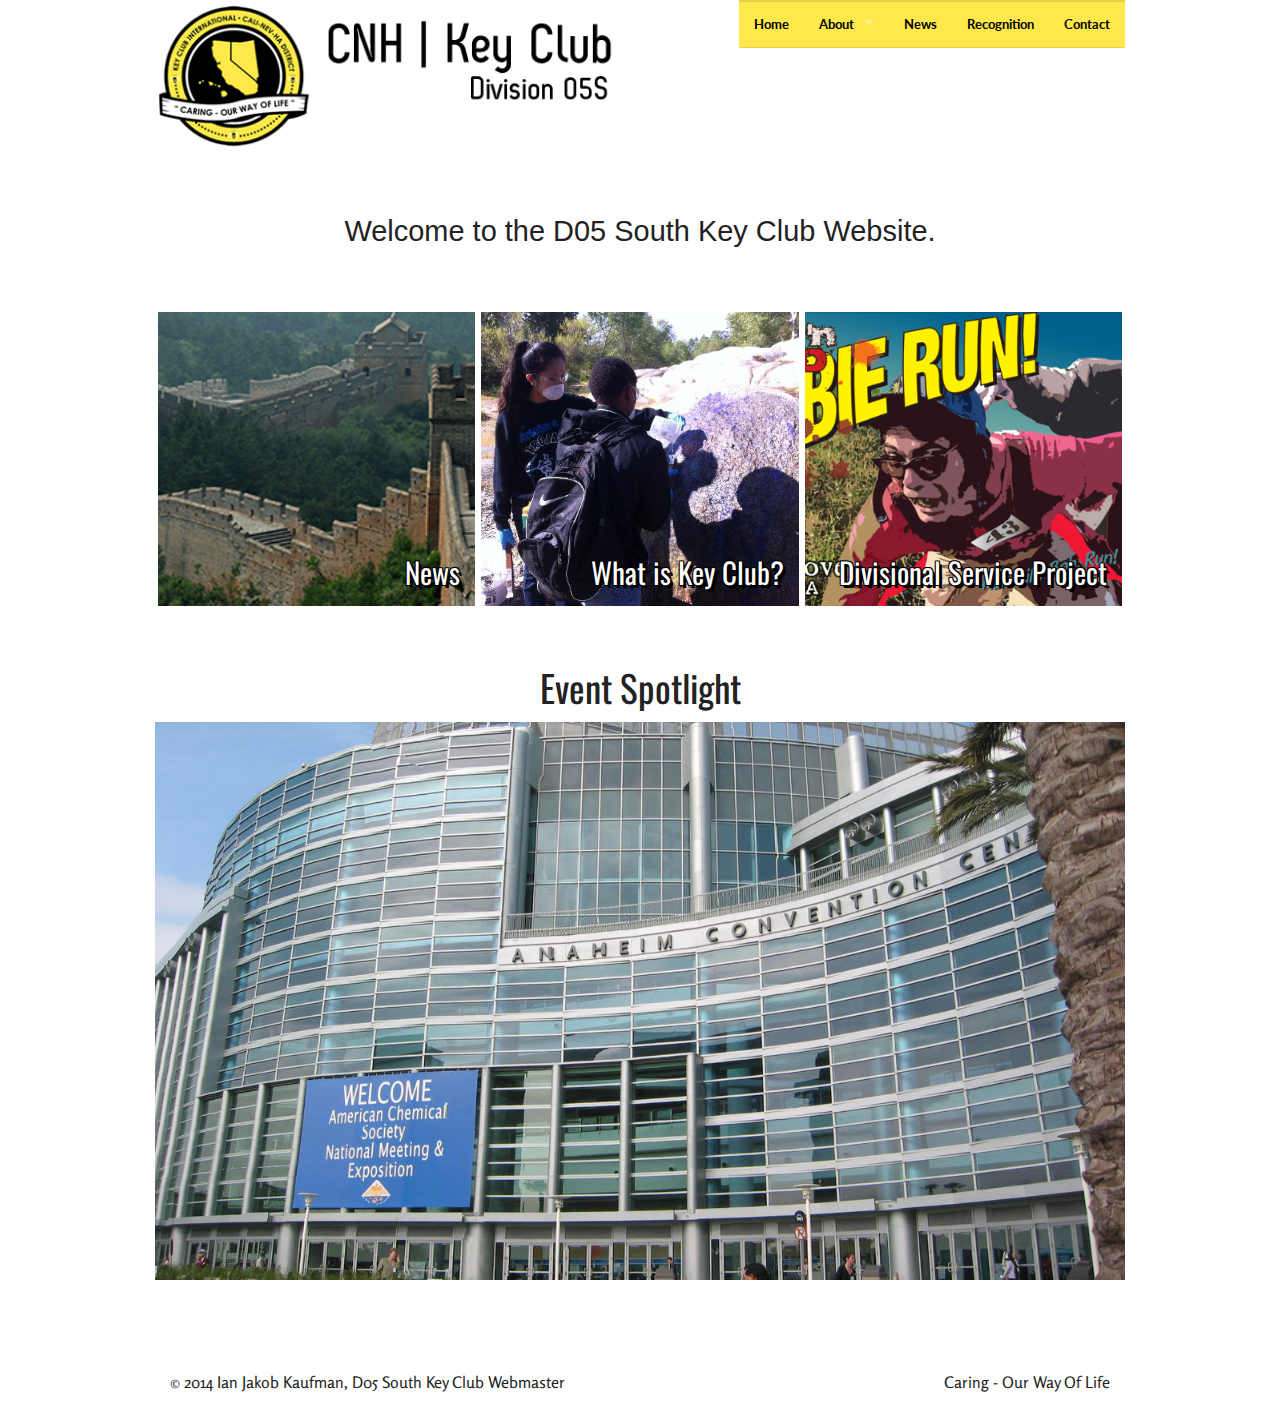
<file: index.html>
<!doctype html>
<html class="no-js" lang="en">
  <head>
    <meta charset="utf-8" />
    <meta name="viewport" content="width=device-width, initial-scale=1.0" />
    <title>Fresno Key Club</title>
    <link rel="stylesheet" href="css/foundation.css" />
    <link rel="stylesheet" href="css/styles.css" />
    <link href='http://fonts.googleapis.com/css?family=Oswald|Rosario' rel='stylesheet' type='text/css'>
    <link href='http://fonts.googleapis.com/css?family=Lato:400,700,400italic' rel='stylesheet' type='text/css'>
    <script src="js/vendor/modernizr.js"></script>
  </head>
  <body>
   
    <div class="row">
      <div class="small-5 medium-4 large-6 columns">
       <h1> <img class="logo" src="img/logo-withname.png" alt="logo"></h1>
       </div>
     
 
   <!-- Navigation -->
    <div class="small-14 medium-8 large-6 columns">
    <nav class="top-bar" data-topbar role="navigation">
  <ul class="title-area">
    <li class="name">
      
    </li>
     <!-- Remove the class "menu-icon" to get rid of menu icon. Take out "Menu" to just have icon alone -->
    <li class="toggle-topbar menu-icon"><a href="#"><span>Menu</span></a></li>
  </ul>

  <section class="top-bar-section">
    <!-- Right Nav Section -->
    

    <!-- Left Nav Section -->
    <ul class="left">
      <li><a href="index.html">Home</a></li>
      <li class="has-dropdown">
        <a href="">About</a>
        <ul class="dropdown">
          <li><a href="about.html">What is Key Club?</a></li>
          <li><a href="#">The Kiwanis Family</a></li>
          <li><a href="cnh.html">CNH District</a></li>
          <li><a href="#">Divisional Executive Team</a></li>
          <li><a href="#">Major Events</a></li>
          <li><a href="#">Focus Charities</a></li>
          <li><a href="#">Partners/Sponsors</a></li>
          <li><a href="#">Clubs</a></li>
        </ul>
          
      </li>
      <li><a href="#">News</a></li>
      <li><a href="#">Recognition</a></li>
      <li><a href="#">Contact</a></li>
    </ul>
  </section>
</nav>
      
        </div>
    </div>
    
   <div class="row padded">
      <div class="large-12 columns">
      	<h3 class="text-center"> Welcome to the D05 South Key Club Website.</h3>
      	
	       
          </div>
      	</div>
     
    
    <div class="row">
       
        <div class="large-12 columns">
            <div id="news" class="large-4   columns backgroundgrid">
                <h3>News</h3>
            </div>
            <div id="whatis" class="large-4 columns backgroundgrid">
                <h3 class="text-right">What is Key Club?</h3>
                
            </div>
            <div id="servproj" class="large-4 medium-12 columns backgroundgrid">
                <h3>Divisional Service Project</h3>
            </div>
        </div>
    </div>
    <div class="row paddedtopbottom">
      <div class="large-12 columns">
      	<div class=" "><h2 class="text-center">Event Spotlight</h2>
	      <div class="highlight">
	       <img class="img-caption" src="img/hero.jpg"  alt="Showcase">
	       <div class="text-content"><span>ICON 2014
Key Club's 2014 International Convention in Anaheim, CA</span></div>
          </div>
      	</div>
      </div>
    </div>

   
    <div class="row">
     <footer class="large 12 columns">
        <div class="large-6 small-12 columns">
            &#0169; 2014 Ian Jakob Kaufman, D05 South Key Club  Webmaster
        </div>
        <div class="large-4 small-12 columns">
            <p class="text-right">Caring - Our Way Of Life </p>
        </div>
    </footer>
    </div>

    <script src="js/vendor/jquery.js"></script>
    <script src="js/foundation.min.js"></script>
    <script>
      $(document).foundation();
    </script>
  </body>
</html>
</file>
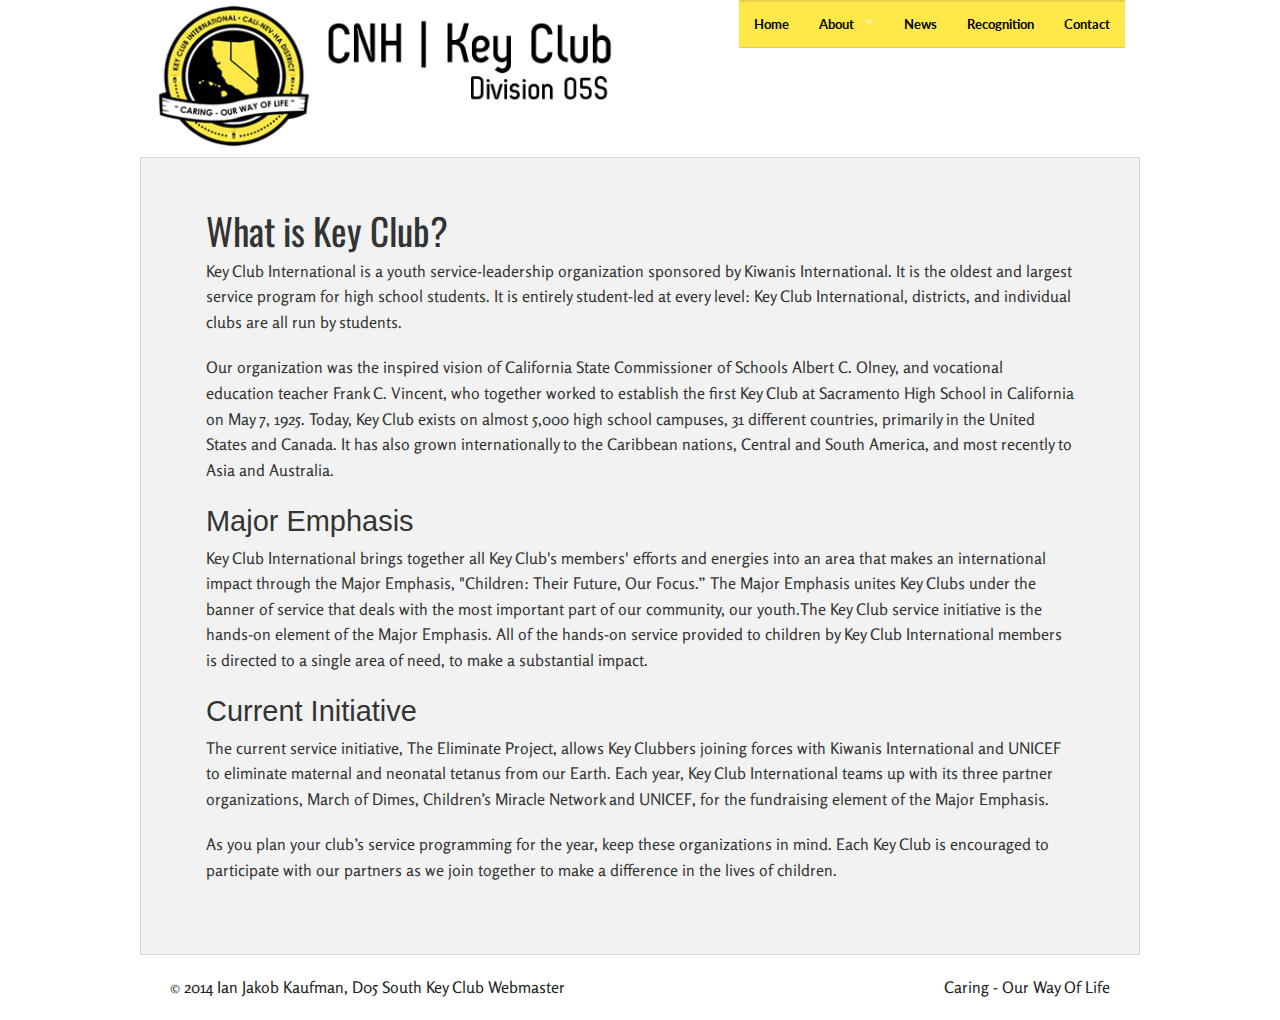
<file: about.html>
<!doctype html>
<html class="no-js" lang="en">
  <head>
    <meta charset="utf-8" />
    <meta name="viewport" content="width=device-width, initial-scale=1.0" />
    <title>What is Key Club?</title>
    <link rel="stylesheet" href="css/foundation.css" />
    <link rel="stylesheet" href="css/styles.css" />
    <link href='http://fonts.googleapis.com/css?family=Oswald|Rosario' rel='stylesheet' type='text/css'>
    <link href='http://fonts.googleapis.com/css?family=Lato:400,700,400italic' rel='stylesheet' type='text/css'>
    <script src="js/vendor/modernizr.js"></script>
  </head>
  <body>
   
    <div class="row">
      <div class="small-5 medium-4 large-6 columns">
       <h1> <img class="logo" src="img/logo-withname.png" alt="logo"></h1>
       </div>
     
 
   <!-- Navigation -->
    <div class="small-14 medium-8 large-6 columns">
        <nav class="top-bar" data-topbar role="navigation">
  <ul class="title-area">
    <li class="name">
      
    </li>
     <!-- Remove the class "menu-icon" to get rid of menu icon. Take out "Menu" to just have icon alone -->
    <li class="toggle-topbar menu-icon"><a href="#"><span>Menu</span></a></li>
  </ul>

  <section class="top-bar-section">
    <!-- Right Nav Section -->
    

    <!-- Left Nav Section -->
    <ul class="left">
      <li><a href="index.html">Home</a></li>
      <li class="has-dropdown">
        <a href="">About</a>
        <ul class="dropdown">
          <li><a href="about.html">What is Key Club?</a></li>
          <li><a href="cnh.html">CNH District</a></li>
        </ul>
          
      </li>
      <li><a href="news.html">News</a></li>
      <li><a href="#">Recognition</a></li>
      <li><a href="#">Contact</a></li>
    </ul>
  </section>
</nav>
        </div>
    </div>
    
   <div class="row padded panel">
      <div class="large-12 columns ">
      	<h2> What is Key Club?</h2>
          <p>Key Club International is a youth service-leadership organization sponsored by Kiwanis International. It is the oldest and largest service program for high school students. It is entirely student-led at every level: Key Club International, districts, and individual clubs are all run by students.</p>
          <p>Our organization was the inspired vision of California State Commissioner of Schools Albert C. Olney, and vocational education teacher Frank C. Vincent, who together worked to establish the first Key Club at Sacramento High School in California on May 7, 1925. Today, Key Club exists on almost 5,000 high school campuses, 31 different countries, primarily in the United States and Canada. It has also grown internationally to the Caribbean nations, Central and South America, and most recently to Asia and Australia. </p> 
      </div>
    
      <div class="large-12 columns ">
	       	<h3> Major Emphasis</h3>
	       	<p>Key Club International brings together all Key Club's members' efforts and energies into an area that makes an international impact through the Major Emphasis, "Children: Their Future, Our Focus.” The Major Emphasis unites Key Clubs under the banner of service that deals with the most important part of our community, our youth.The Key Club service initiative is the hands-on element of the Major Emphasis. All of the hands-on service provided to children by Key Club International members is directed to a single area of need, to make a substantial impact.</p>
      </div>
      
     <div class="large-12 columns ">
	       	<h3> Current Initiative</h3>
          <p>The current service initiative, The Eliminate Project, allows Key Clubbers joining forces with Kiwanis International and UNICEF to eliminate maternal and neonatal tetanus from our Earth. Each year, Key Club International teams up with its three partner organizations, March of Dimes, Children’s Miracle Network and UNICEF, for the fundraising element of the Major Emphasis.</p>
	       	<p> As you plan your club’s service programming for the year, keep these organizations in mind. Each Key Club is encouraged to participate with our partners as we join together to make a difference in the lives of children.</p>
      </div>
      
    </div>
     
    <div class="row">
     <footer class="large 12 columns">
        <div class="large-6 small-12 columns">
            &#0169; 2014 Ian Jakob Kaufman, D05 South Key Club  Webmaster
        </div>
        <div class="large-4 small-12 columns">
            <p class="text-right">Caring - Our Way Of Life </p>
        </div>
    </footer>
    </div>
      
    


    <script src="js/vendor/jquery.js"></script>
    <script src="js/foundation.min.js"></script>
    <script>
      $(document).foundation();
    </script>
  </body>
</html>
</file>
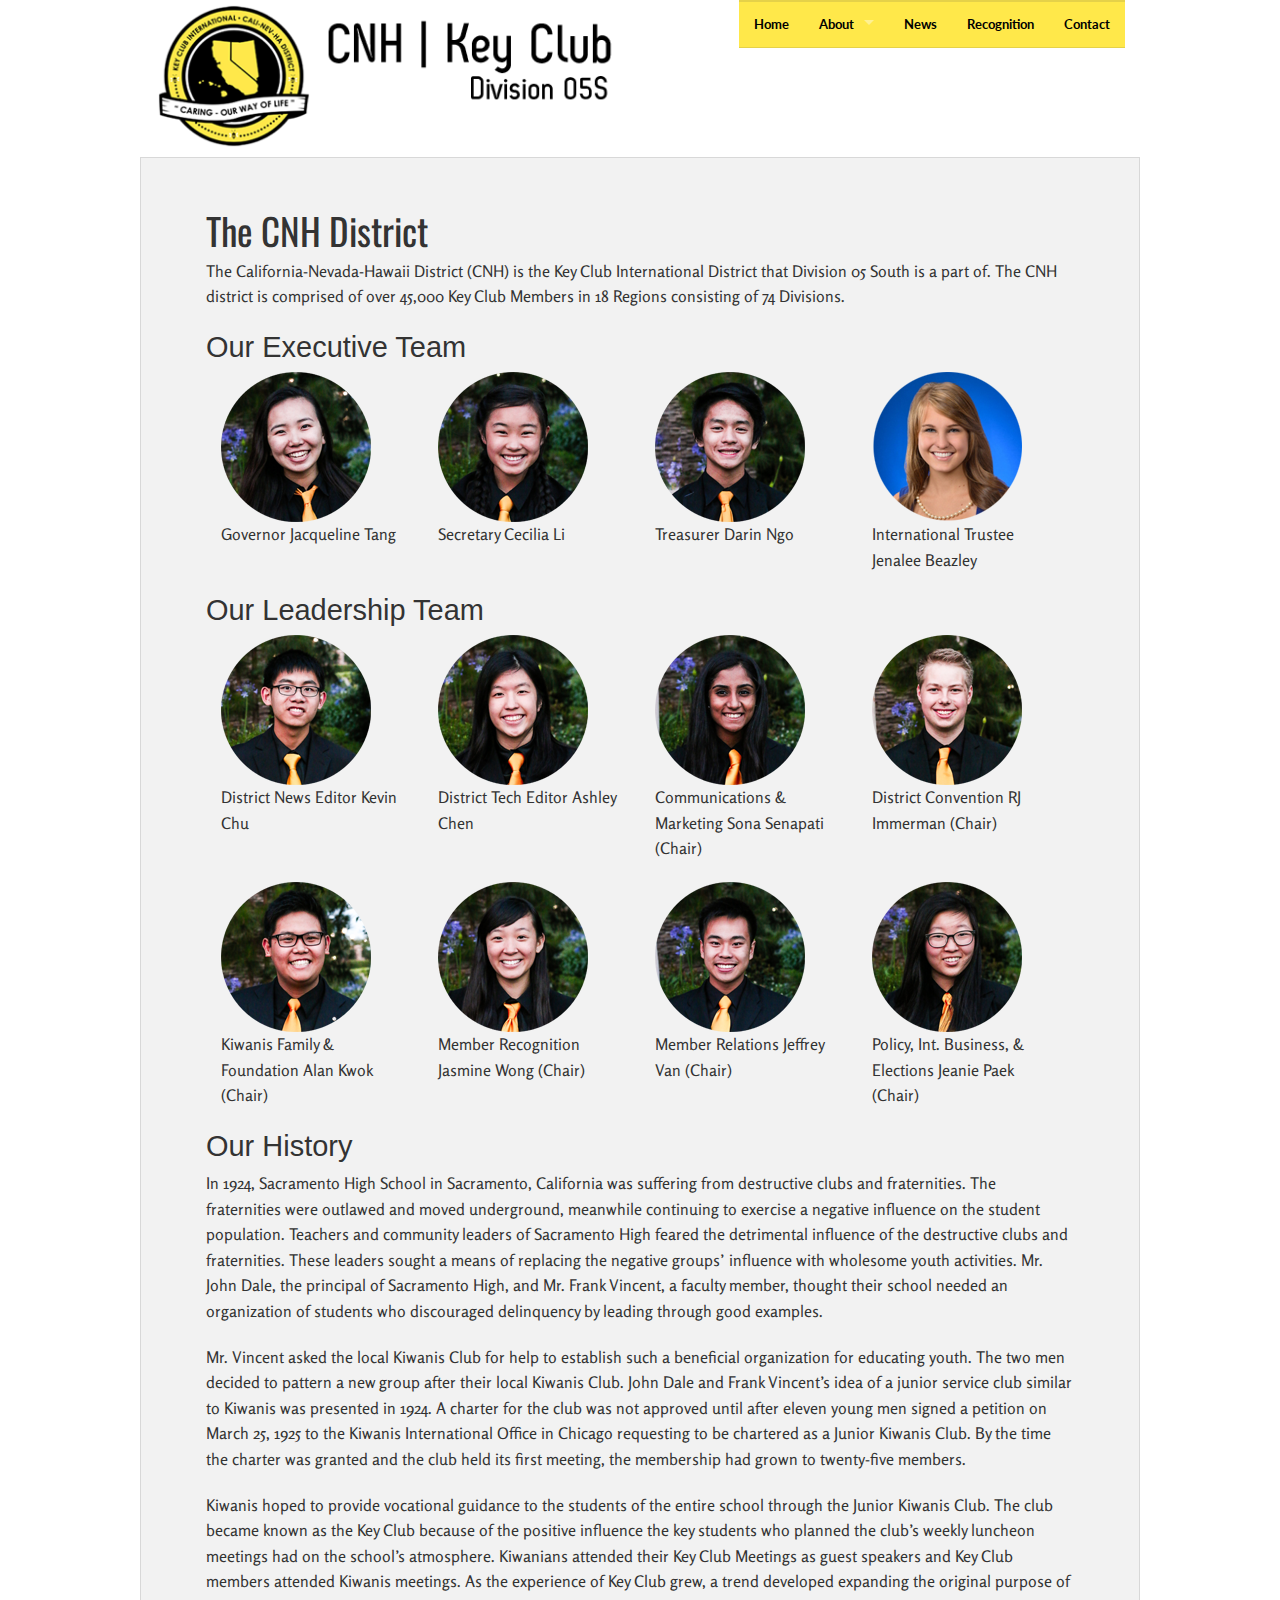
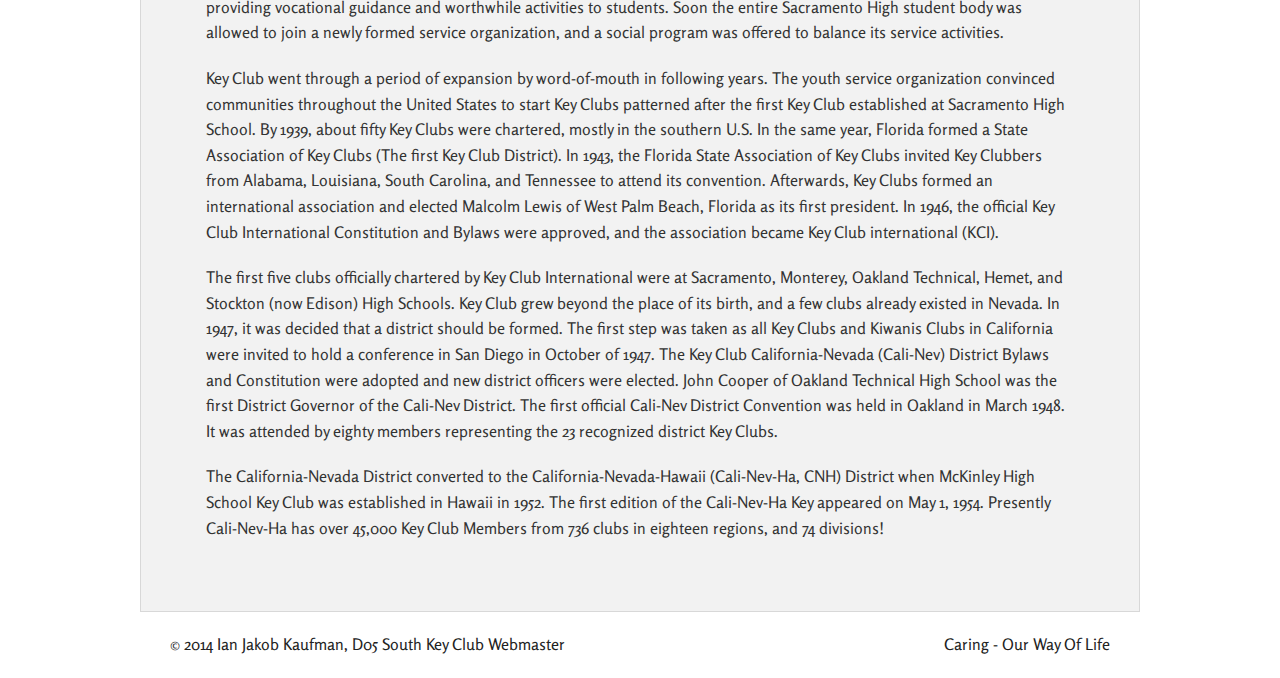
<file: cnh.html>
<!doctype html>
<html class="no-js" lang="en">
  <head>
    <meta charset="utf-8" />
    <meta name="viewport" content="width=device-width, initial-scale=1.0" />
    <title>The CNH District</title>
    <link rel="stylesheet" href="css/foundation.css" />
    <link rel="stylesheet" href="css/styles.css" />
    <link href='http://fonts.googleapis.com/css?family=Oswald|Rosario' rel='stylesheet' type='text/css'>
    <link href='http://fonts.googleapis.com/css?family=Lato:400,700,400italic' rel='stylesheet' type='text/css'>
    <script src="js/vendor/modernizr.js"></script>
  </head>
  <body>
   
    <div class="row">
      <div class="small-5 medium-4 large-6 columns">
       <h1> <img class="logo" src="img/logo-withname.png" alt="logo"></h1>
       </div>
     
 
   <!-- Navigation -->
    <div class="small-14 medium-8 large-6 columns">
        <nav class="top-bar" data-topbar role="navigation">
  <ul class="title-area">
    <li class="name">
      
    </li>
     <!-- Remove the class "menu-icon" to get rid of menu icon. Take out "Menu" to just have icon alone -->
    <li class="toggle-topbar menu-icon"><a href="#"><span>Menu</span></a></li>
  </ul>

  <section class="top-bar-section">
    <!-- Right Nav Section -->
    

    <!-- Left Nav Section -->
    <ul class="left">
      <li><a href="index.html">Home</a></li>
      <li class="has-dropdown">
        <a href="">About</a>
        <ul class="dropdown">
          <li><a href="about.html">What is Key Club?</a></li>
          <li><a href="cnh.html">CNH District</a></li>
        </ul>
          
      </li>
      <li><a href="news.html">News</a></li>
      <li><a href="#">Recognition</a></li>
      <li><a href="#">Contact</a></li>
    </ul>
  </section>
</nav>
        </div>
    </div>
    
   <div class="row padded panel">
      <div class="large-12 columns ">
      	<h2> The CNH District</h2>
          <p>The California-Nevada-Hawaii District (CNH) is the Key Club International District that Division 05 South is a part of. The CNH district is comprised of over 45,000 Key Club Members in 18 Regions consisting of 74 Divisions.</p> 
      </div>
    
      <div class="large-12  columns ">
	       <h3> Our Executive Team</h3>
	           <div class="large-3 medium-6 columns"><img src="img/CNH/govenor.png"><p>Governor Jacqueline Tang</p></div>    
               <div class="large-3 medium-6 columns"><img src="img/CNH/secretary.png"><p>Secretary Cecilia Li</p></div> 
               <div class="large-3 medium-6 columns"><img src="img/CNH/treasurer.png"><p>Treasurer Darin Ngo</p></div>    
               <div class="large-3 medium-6 columns"><img src="img/CNH/internationaltrustee.png"><p>International Trustee Jenalee Beazley</p></div>    
            
      </div>
      
      <div class="large-12 columns ">
	       <h3> Our Leadership Team</h3>
	           <div class="large-3 medium-6 columns"><img src="img/CNH/newseditor.png"><p>District News Editor Kevin Chu</p></div>    
               <div class="large-3 medium-6 columns"><img src="img/CNH/techeditor.png"><p>District Tech Editor Ashley Chen</p></div> 
               <div class="large-3 medium-6 columns"><img src="img/CNH/comandmarketing.png"><p>Communications & Marketing Sona Senapati  (Chair)</p></div>    
               <div class="large-3 medium-6 columns"><img src="img/CNH/districtconv.png"><p>District Convention RJ Immerman  (Chair)</p></div> 
      </div>
      <div class="large-12 columns ">
               <div class="large-3 medium-6 columns"><img src="img/CNH/famandfoundation.png"><p>Kiwanis Family & Foundation Alan Kwok  (Chair)</p></div> 
               <div class="large-3 medium-6 columns"><img src="img/CNH/memberrecog.png"><p>Member Recognition Jasmine Wong  (Chair)</p></div> 
               <div class="large-3 medium-6 columns"><img src="img/CNH/memberrelations.png"><p>Member Relations Jeffrey Van  (Chair) </p></div> 
               <div class="large-3 medium-6  columns"><img src="img/CNH/policyandelections.png"><p>Policy, Int. Business, & Elections Jeanie Paek  (Chair)</p></div>    
            
      </div>
      <div class="large-12 columns ">
	       	<h3> Our History </h3>
          <p> In 1924, Sacramento High School in Sacramento, California was suffering from destructive clubs and fraternities. The fraternities were outlawed and moved underground, meanwhile continuing to exercise a negative influence on the student population. Teachers and community leaders of Sacramento High feared the detrimental influence of the destructive clubs and fraternities. These leaders sought a means of replacing the negative groups’ influence with wholesome youth activities. Mr. John Dale, the principal of Sacramento High, and Mr. Frank Vincent, a faculty member, thought their school needed an organization of students who discouraged delinquency by leading through good examples.</p>

          <p>     Mr. Vincent asked the local Kiwanis Club for help to establish such a beneficial organization for educating youth. The two men decided to pattern a new group after their local Kiwanis Club. John Dale and Frank Vincent’s idea of a junior service club similar to Kiwanis was presented in 1924. A charter for the club was not approved until after eleven young men signed a petition on March 25, 1925 to the Kiwanis International Office in Chicago requesting to be chartered as a Junior Kiwanis Club. By the time the charter was granted and the club held its first meeting, the membership had grown to twenty-five members.</p>

          <p>     Kiwanis hoped to provide vocational guidance to the students of the entire school through the Junior Kiwanis Club. The club became known as the Key Club because of the positive influence the key students who planned the club’s weekly luncheon meetings had on the school’s atmosphere. Kiwanians attended their Key Club Meetings as guest speakers and Key Club members attended Kiwanis meetings. As the experience of Key Club grew, a trend developed  expanding the original purpose of providing vocational guidance and worthwhile activities to students. Soon the entire Sacramento High student body was allowed to join a newly formed service organization, and a social program was offered to balance its service activities.</p>

          <p>     Key Club went through a period of expansion by word-of-mouth in following years. The youth service organization convinced communities throughout the United States to start Key Clubs patterned after the first Key Club established at Sacramento High School. By 1939, about fifty Key Clubs were chartered, mostly in the southern U.S. In the same year, Florida formed a State Association of Key Clubs (The first Key Club District). In 1943, the Florida State Association of Key Clubs invited Key Clubbers from Alabama, Louisiana, South Carolina, and Tennessee to attend its convention. Afterwards, Key Clubs formed an international association and elected Malcolm Lewis of West Palm Beach, Florida as its first president. In 1946, the official Key Club International Constitution and Bylaws were approved, and the association became Key Club international (KCI).</p>

          <p>     The first five clubs officially chartered by Key Club International were at Sacramento, Monterey, Oakland Technical, Hemet, and Stockton (now Edison) High Schools. Key Club grew beyond the place of its birth, and a few clubs already existed in Nevada. In 1947, it was decided that a district should be formed. The first step was taken as all Key Clubs and Kiwanis Clubs in California were invited to hold a conference in San Diego in October of 1947. The Key Club California-Nevada (Cali-Nev) District Bylaws and Constitution were adopted and new district officers were elected. John Cooper of Oakland Technical High School was the first District Governor of the Cali-Nev District. The first official Cali-Nev District Convention was held in Oakland in March 1948. It was attended by eighty members representing the 23 recognized district Key Clubs.</p>

          <p>    The California-Nevada District converted to the California-Nevada-Hawaii (Cali-Nev-Ha, CNH) District when McKinley High School Key Club was established in Hawaii in 1952. The first edition of the Cali-Nev-Ha Key appeared on May 1, 1954. Presently Cali-Nev-Ha has over 45,000 Key Club Members from 736 clubs in eighteen regions, and 74 divisions!</p>
      </div>
      
     
      
    </div>
     
    <div class="row">
     <footer class="large 12 columns">
        <div class="large-6 small-12 columns">
            &#0169; 2014 Ian Jakob Kaufman, D05 South Key Club  Webmaster
        </div>
        <div class="large-4 small-12 columns">
            <p class="text-right">Caring - Our Way Of Life </p>
        </div>
    </footer>
    </div>
      
    


    <script src="js/vendor/jquery.js"></script>
    <script src="js/foundation.min.js"></script>
    <script>
      $(document).foundation();
    </script>
  </body>
</html>
</file>
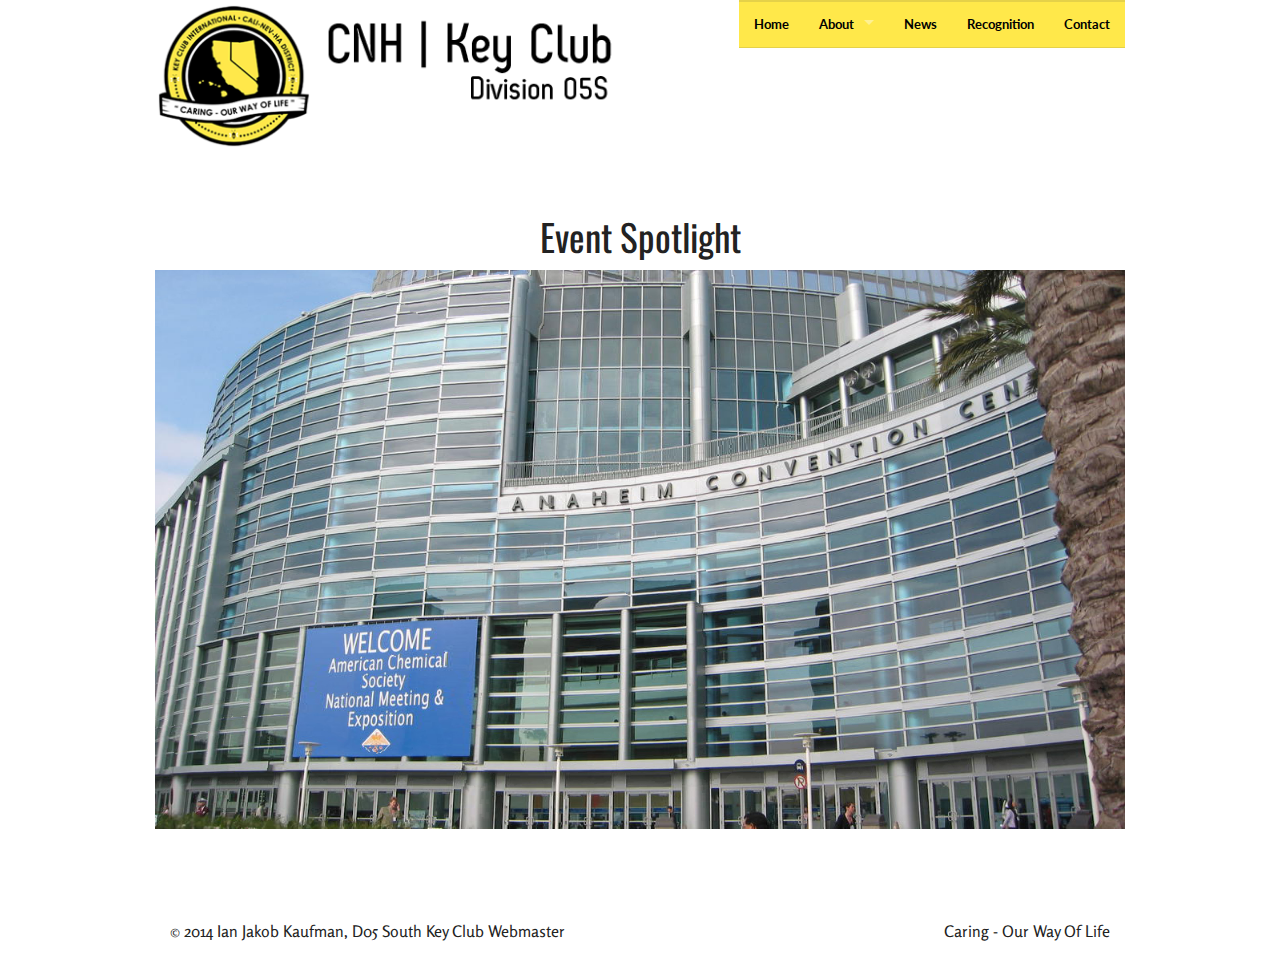
<file: news.html>
<!doctype html>
<html class="no-js" lang="en">
  <head>
    <meta charset="utf-8" />
    <meta name="viewport" content="width=device-width, initial-scale=1.0" />
    <title>Fresno Key Club</title>
    <link rel="stylesheet" href="css/foundation.css" />
    <link rel="stylesheet" href="css/styles.css" />
    <link href='http://fonts.googleapis.com/css?family=Oswald|Rosario' rel='stylesheet' type='text/css'>
    <link href='http://fonts.googleapis.com/css?family=Lato:400,700,400italic' rel='stylesheet' type='text/css'>
    <script src="js/vendor/modernizr.js"></script>
  </head>
  <body>
   
    <div class="row">
      <div class="small-5 medium-4 large-6 columns">
       <h1> <img class="logo" src="img/logo-withname.png" alt="logo"></h1>
       </div>
     
 
   <!-- Navigation -->
    <div class="small-14 medium-8 large-6 columns">
    <nav class="top-bar" data-topbar role="navigation">
  <ul class="title-area">
    <li class="name">
      
    </li>
     <!-- Remove the class "menu-icon" to get rid of menu icon. Take out "Menu" to just have icon alone -->
    <li class="toggle-topbar menu-icon"><a href="#"><span>Menu</span></a></li>
  </ul>

  <section class="top-bar-section">
    <!-- Right Nav Section -->
    

    <!-- Left Nav Section -->
    <ul class="left">
      <li><a href="index.html">Home</a></li>
      <li class="has-dropdown">
        <a href="">About</a>
        <ul class="dropdown">
          <li><a href="about.html">What is Key Club?</a></li>
          <li><a href="cnh.html">CNH District</a></li>
        </ul>
          
      </li>
      <li><a href="news.html">News</a></li>
      <li><a href="#">Recognition</a></li>
      <li><a href="#">Contact</a></li>
    </ul>
  </section>
</nav>
      
        </div>
    </div>
    
 
  
    <div class="row paddedtopbottom">
      <div class="large-12 columns">
      	<div class=" "><h2 class="text-center">Event Spotlight</h2>
	      <div class="highlight">
	       <img class="img-caption" src="img/hero.jpg"  alt="Showcase">
	       <div class="text-content"><span>ICON 2014
Key Club's 2014 International Convention in Anaheim, CA</span></div>
          </div>
      	</div>
      </div>
    </div>

   
    <div class="row">
     <footer class="large 12 columns">
        <div class="large-6 small-12 columns">
            &#0169; 2014 Ian Jakob Kaufman, D05 South Key Club  Webmaster
        </div>
        <div class="large-4 small-12 columns">
            <p class="text-right">Caring - Our Way Of Life </p>
        </div>
    </footer>
    </div>

    <script src="js/vendor/jquery.js"></script>
    <script src="js/foundation.min.js"></script>
    <script>
      $(document).foundation();
    </script>
  </body>
</html>
</file>
<file: css/styles.css>
html, *{
    margin: 0; 
    padding: 0;
    box-sizing: border-box;
    
}
body{
    font-family: 'Rosario', sans-serif;
}
h3{
    font-size: 1.81em;   
}
h2{
    font-family: 'Oswald', sans-serif;
}
.name h1{
  color: black;  
    
}
.subheading {
    font-family: 'Lato', sans-serif;
}
.top-bar{
    background-color: white;
    position:relative;  
}
.logo{
    position: absolute;
    z-index: 10;
}
.padded{
    padding: 50px;
}
.paddedtopbottom{
     padding-top: 50px;
    padding-bottom: 50px;
}
/* Nav Bar Styles */
.top-bar-section li:not(.has-form) a:not(.button) {
   background-color: #FFE84A;
   color: black;
   border-top: 2px solid #e5d149;
   border-bottom: 1px solid #e5d149;
    
     -moz-transition:background-color .2s ease-in;
    -o-transition:background-color .2s ease-in;
    -webkit-transition:background-color .2s ease-in;
}
.top-bar-section ul li > a {
    font-family: 'Lato', sans-serif;
    font-weight: bold;
    
}
.top-bar-section li:not(.has-form) a:not(.button):hover {
    background-color: #bead38;
    color: black;
}
/* Nav Bar Mobile */
.top-bar .toggle-topbar.menu-icon a {
color: black;
}
.top-bar.expanded .title-area {
background: none;
}
.top-bar .toggle-topbar.menu-icon a span::after {
box-shadow: 0 0px 0 1px black, 0 7px 0 1px black, 0 14px 0 1px black;
}
.top-bar-section ul li {
background: #BEAD38;
    color: black;
}
.top-bar-section .dropdown li.title h5 a, .top-bar-section .dropdown li.parent-link a {
    color: black;
}
.top-bar-section ul li:hover:not(.has-form) > a {
    color: black; 
    background-color: #CCBA3C;
}
/* Image Hover */
.text-content {
  background: rgba(0,0,0,0.5);
  color: white;
  cursor: pointer;
  display: table;
  height: 40px;
  position: relative;
  bottom: 2.5em;
  width: 100%;
    
  opacity: 0;
    
    -webkit-transition: opacity 500ms;
  -moz-transition: opacity 500ms;
  -o-transition: opacity 500ms;
  transition: opacity 500ms;
}
  
.img-caption:hover ~ .text-content {
  opacity: 1;
}
.text-content:hover {
  opacity: 1;
}
.text-content span {
  display: table-cell;
  text-align: center;
  vertical-align: middle;
}
/* Custom Background Grids */
.backgroundgrid{
    background-repeat: no-repeat;
    min-height:300px;
    border: 3px solid white;
    
    
    
}
.backgroundgrid h3{
    color: white;
    float: right;
    margin-top: 240px;
    font-family: 'Oswald', sans-serif;
    
 
   text-shadow:
       3px 3px 0 #000,
     -1px -1px 0 #000,  
      1px -1px 0 #000,
      -1px 1px 0 #000,
       1px 1px 0 #000;
}
#news{
    background: url(../img/index/news.jpg) no-repeat center center; 
    background-size: cover;
    
}
#whatis{
    background: url(../img/index/whatiskeyclub.jpg) no-repeat center center; 
    background-size: cover;
               
}
#servproj{
    background: url(../img/index/currentproject.jpg) no-repeat center center; 
    background-size: cover;
        
}


/* Page Styles*/

/* Outside Modules */
.masonry-brick { width: 220px; margin: 10px; float: left;  }
#masonryContainer { width: 0 auto; }              
            




/* Media Queries  */
@media only screen and (min-width: 40.063em) {  

.top-bar{
    float:right;
    }
.logo{
    position: relative;
    z-index: 10;
}
.top-bar-section .dropdown li:not(.has-form):not(.active) > a:not(.button) {
    color: black;
    background: #FFE84A;
}
.top-bar-section .dropdown li:not(.has-form):not(.active):hover > a:not(.button):hover {
    background: #BEAD38;
    color: black;
}
.top-bar-section .dropdown li:not(.has-form):not(.active):hover > a:not(.button):hover + .has-dropdown {
    background-color: yellow;
}
.top-bar-section ul li:hover:not(.has-form) > a {
background-color: pink;
background: #BEAD38;
color: black;
}
}
</file>
